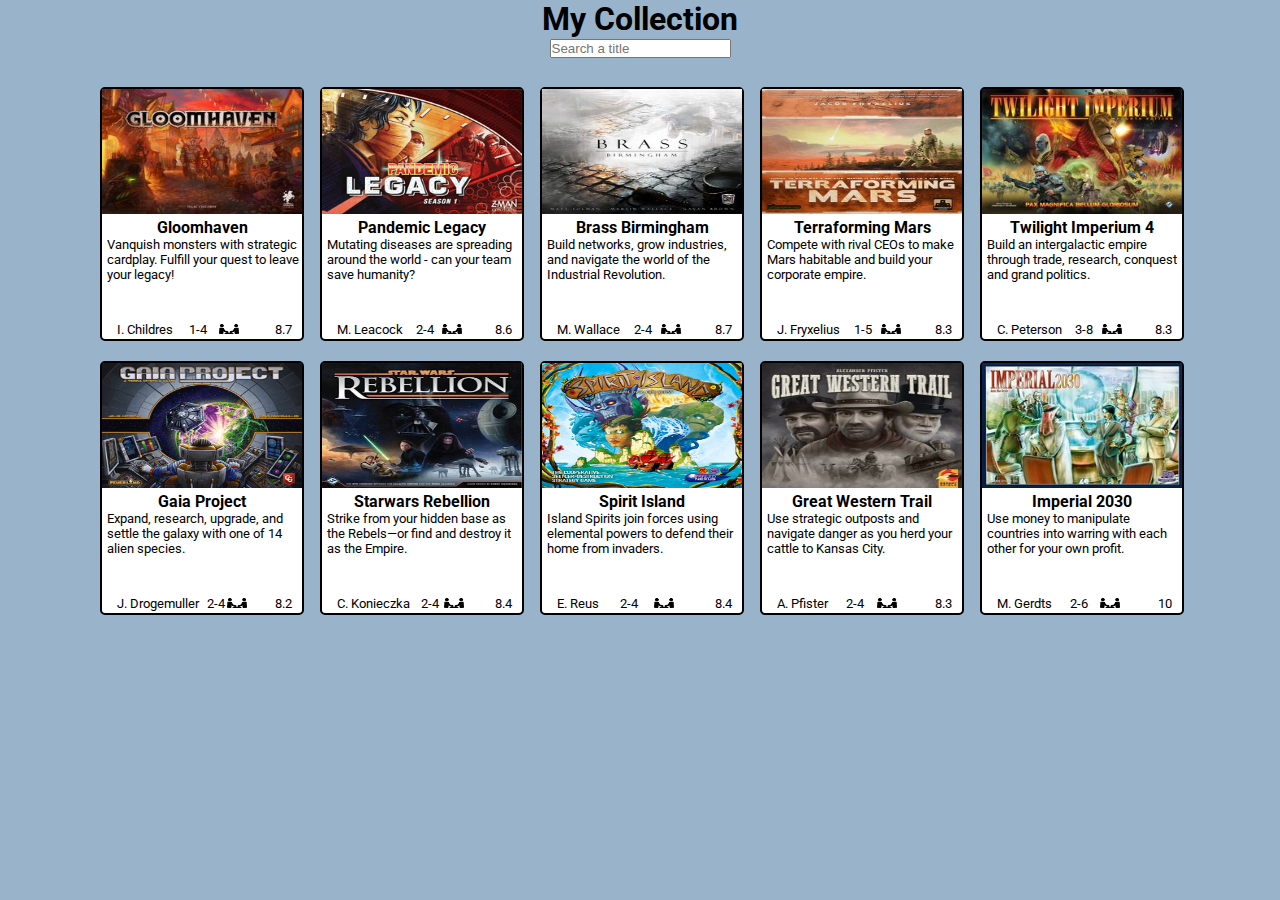
<file: collection_project/index.html>
<!DOCTYPE html>
<html lang="en">

<head>
    <meta charset="UTF-8">
    <meta http-equiv="X-UA-Compatible" content="IE=edge">
    <meta name="viewport" content="width=device-width, initial-scale=1.0">
    <title>Collection_project</title>
    <link rel="preconnect" href="https://fonts.googleapis.com">
    <link rel="preconnect" href="https://fonts.gstatic.com" crossorigin>
    <link href="https://fonts.googleapis.com/css2?family=Roboto:wght@300&display=swap" rel="stylesheet">
    <link rel="stylesheet" href="style.css">
</head>

<body>
    <div class="header">
        <H1>My Collection</H1>
        <input type="text" placeholder="Search a title" id="Name" name="lname" onkeyup="Search(event)"><br><br>
    </div>
    <div id="cardCollection">
    </div>


    <script src="Collection.js"></script>
    <script src="script.js"></script>
</body>

</html>
</file>
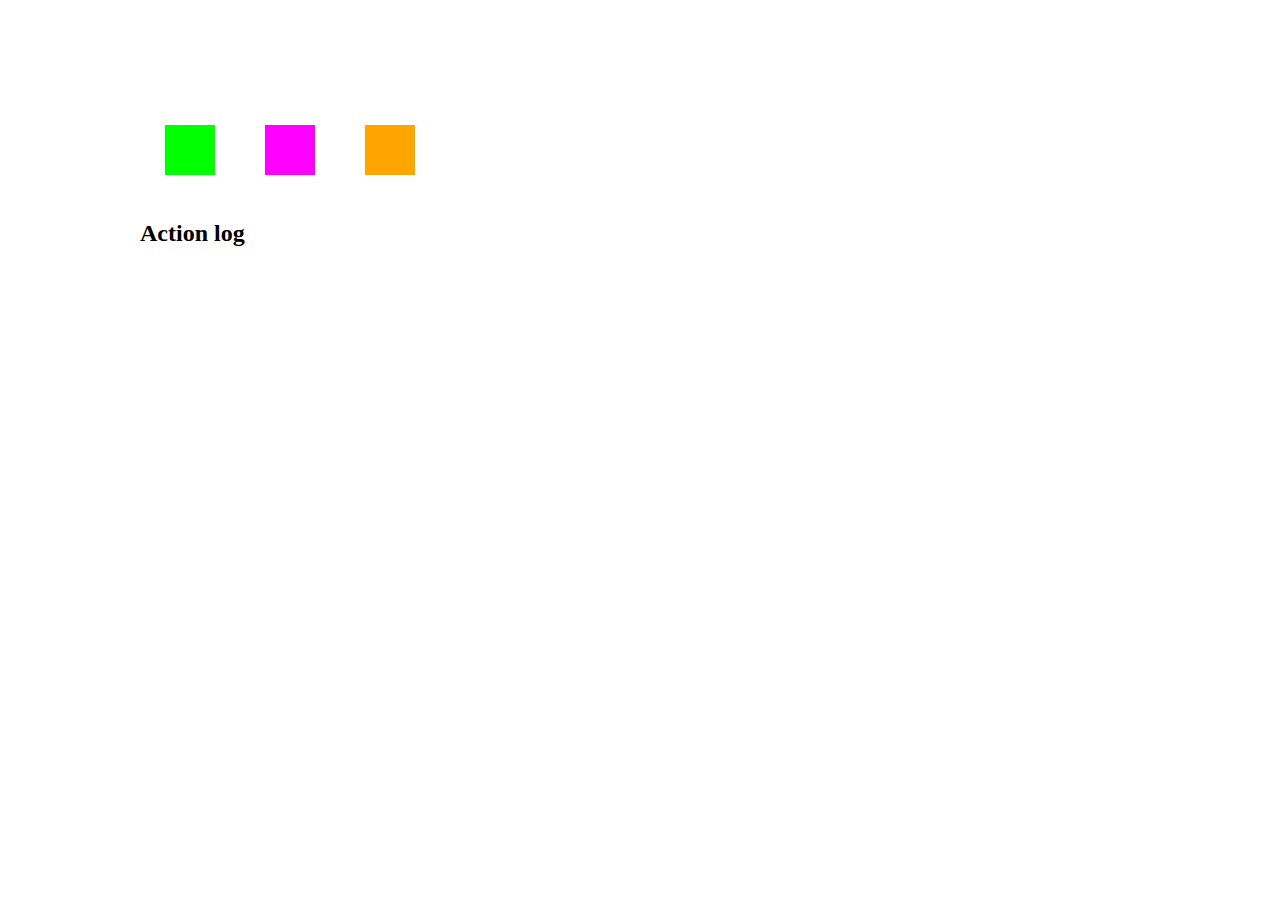
<file: Events/index.html>
<!DOCTYPE html>
<html lang="en">
<head>
  <meta charset="UTF-8">
  <meta http-equiv="X-UA-Compatible" content="IE=edge">
  <meta name="viewport" content="width=device-width, initial-scale=1.0">
  <title>DOM events</title>

  <link rel="stylesheet" href="style.css">
</head>
<body>

  <main>
    <section class="displayedsquare-wrapper">
      <!-- Dynamically put the squares in here -->
    </section>

    <section>
      <div class="actionsquare-wrapper">
        <div class="actionsquare green"></div>
        <div class="actionsquare violet"></div>
        <div class="actionsquare orange"></div>
      </div>
    </section>

    <section>
      <h2>Action log</h2>

      <ul>
        <!-- Dynamically put the logs in here -->
      </ul>
    </section>
  </main>
  
  <script src="script.js"></script>
</body>
</html>
</file>
<file: collection_project/style.css>
* {
    padding: 0;
    margin: 0;
}

body {
    background-color: rgb(153, 179, 202);
    text-align: center;
    font-family: 'Roboto', sans-serif;
}

#cardCollection {
    display: grid;
    grid-template-columns: repeat(auto-fill, 220px);
    width: 100vw;
    height: auto;
    justify-content: center;
    align-content: center;
}

.card {
    width: 200px;
    height: 250px;
    background-color: white;
    margin: 10px;
    border: black solid 2px;
    border-radius: 5px;
}

.card:hover {
    border: black solid 3px;
}

.card img {
    width: 100%;
    height: 50%;
}

.designer {
    display: flex;
    flex-direction: row;
    justify-content: space-between;
    padding-left: 10px;
    padding-right: 10px;
}

.designer img {
    width: 20px;
    height: 10px;
    padding-top: 2px;
    padding-right: 20px;
}

h2 {
    font-size: medium;
}

a {
    text-decoration: none;
    color: inherit;
    font: inherit;
}

p {
    padding-left: 5px;
    font-size: small;
    height: 85px;
    text-align: left;
}
</file>
<file: Events/style.css>
body{
    margin: auto;
    transition: .3s;
  }
  
  .actionsquare, .displayedsquare{
    margin: 25px;
    height: 50px;
    width: 50px;
    transition: .3s;
  }
  
  .actionsquare:hover{
    transform: scale(1.5);
  }
  
  .green{
    background-color: lime;
  }
  
  .violet{
    background-color: magenta;
  }
  
  .orange{
    background-color: orange;
  }
  
  .actionsquare-wrapper, .displayedsquare-wrapper{
    display: flex;
    flex-wrap: wrap;
  }
  
  main{
    max-width: 1000px;
    margin: 100px auto;
  }
</file>
